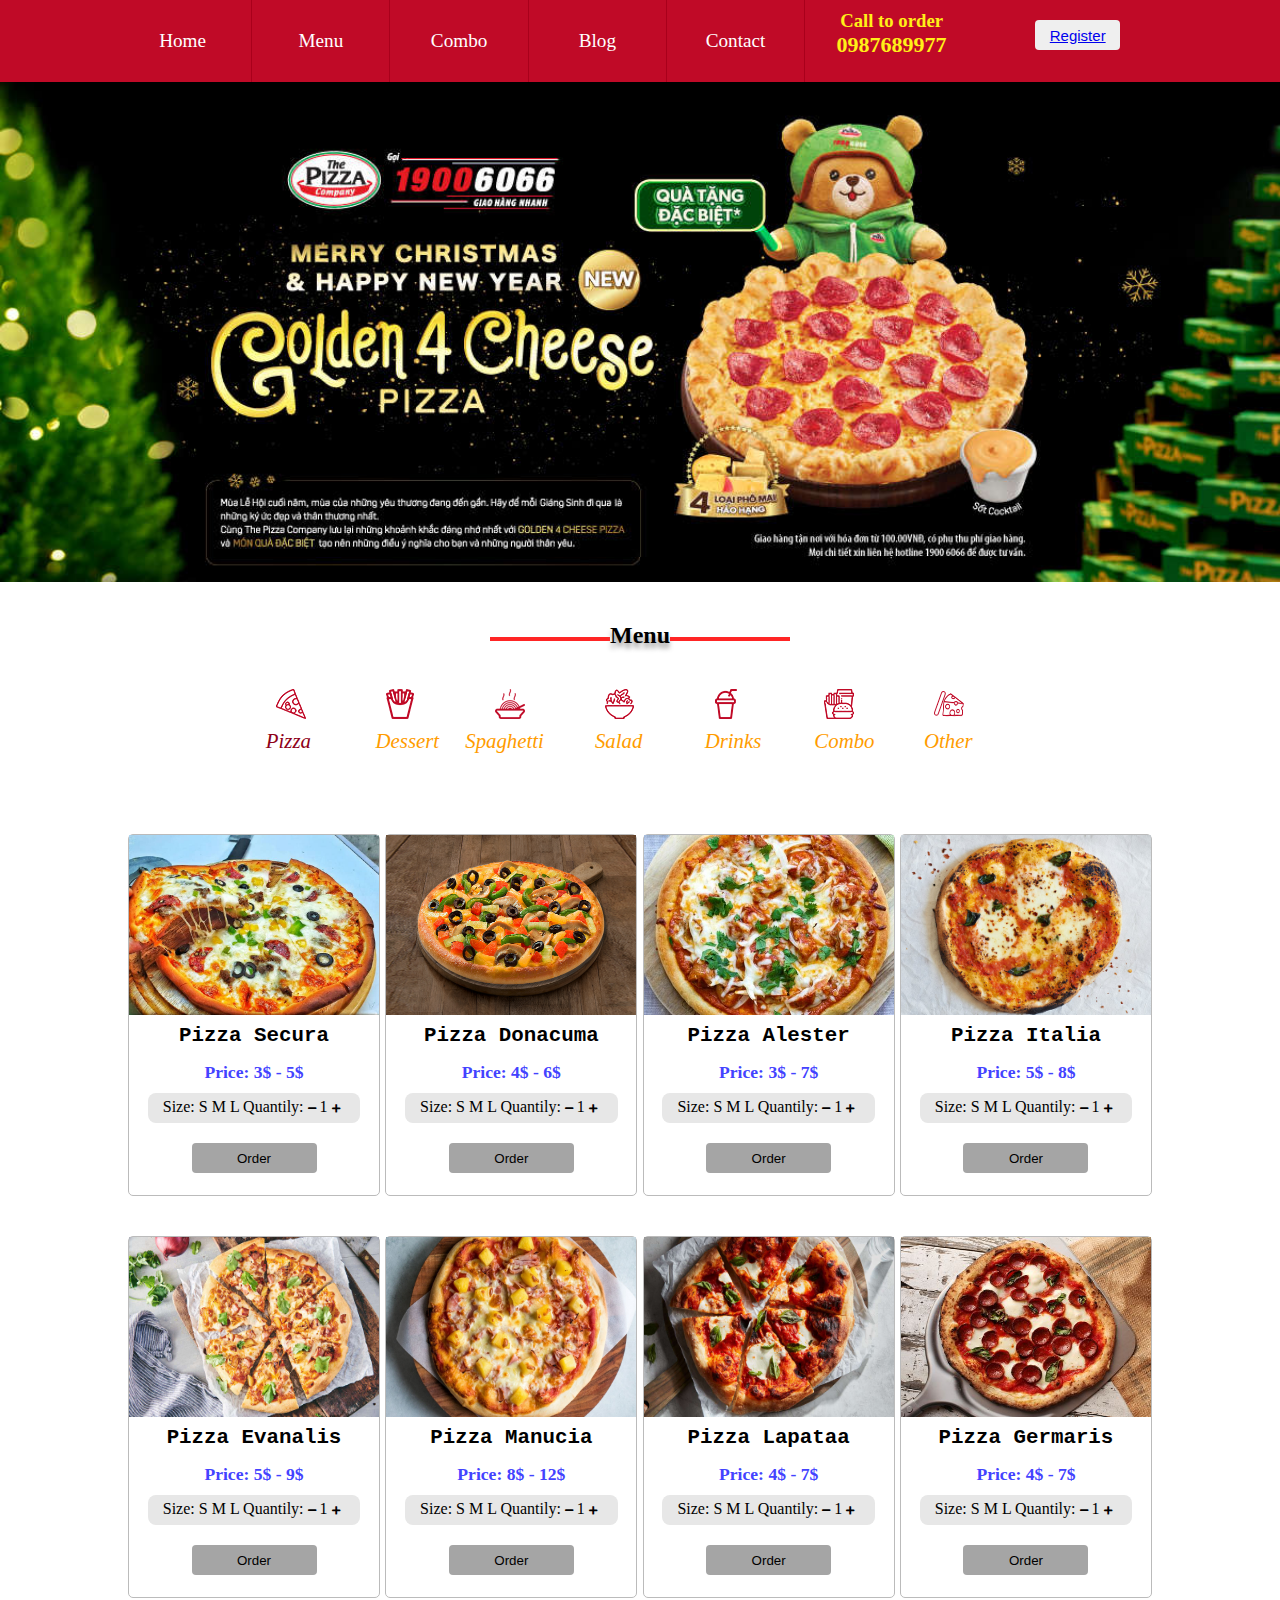
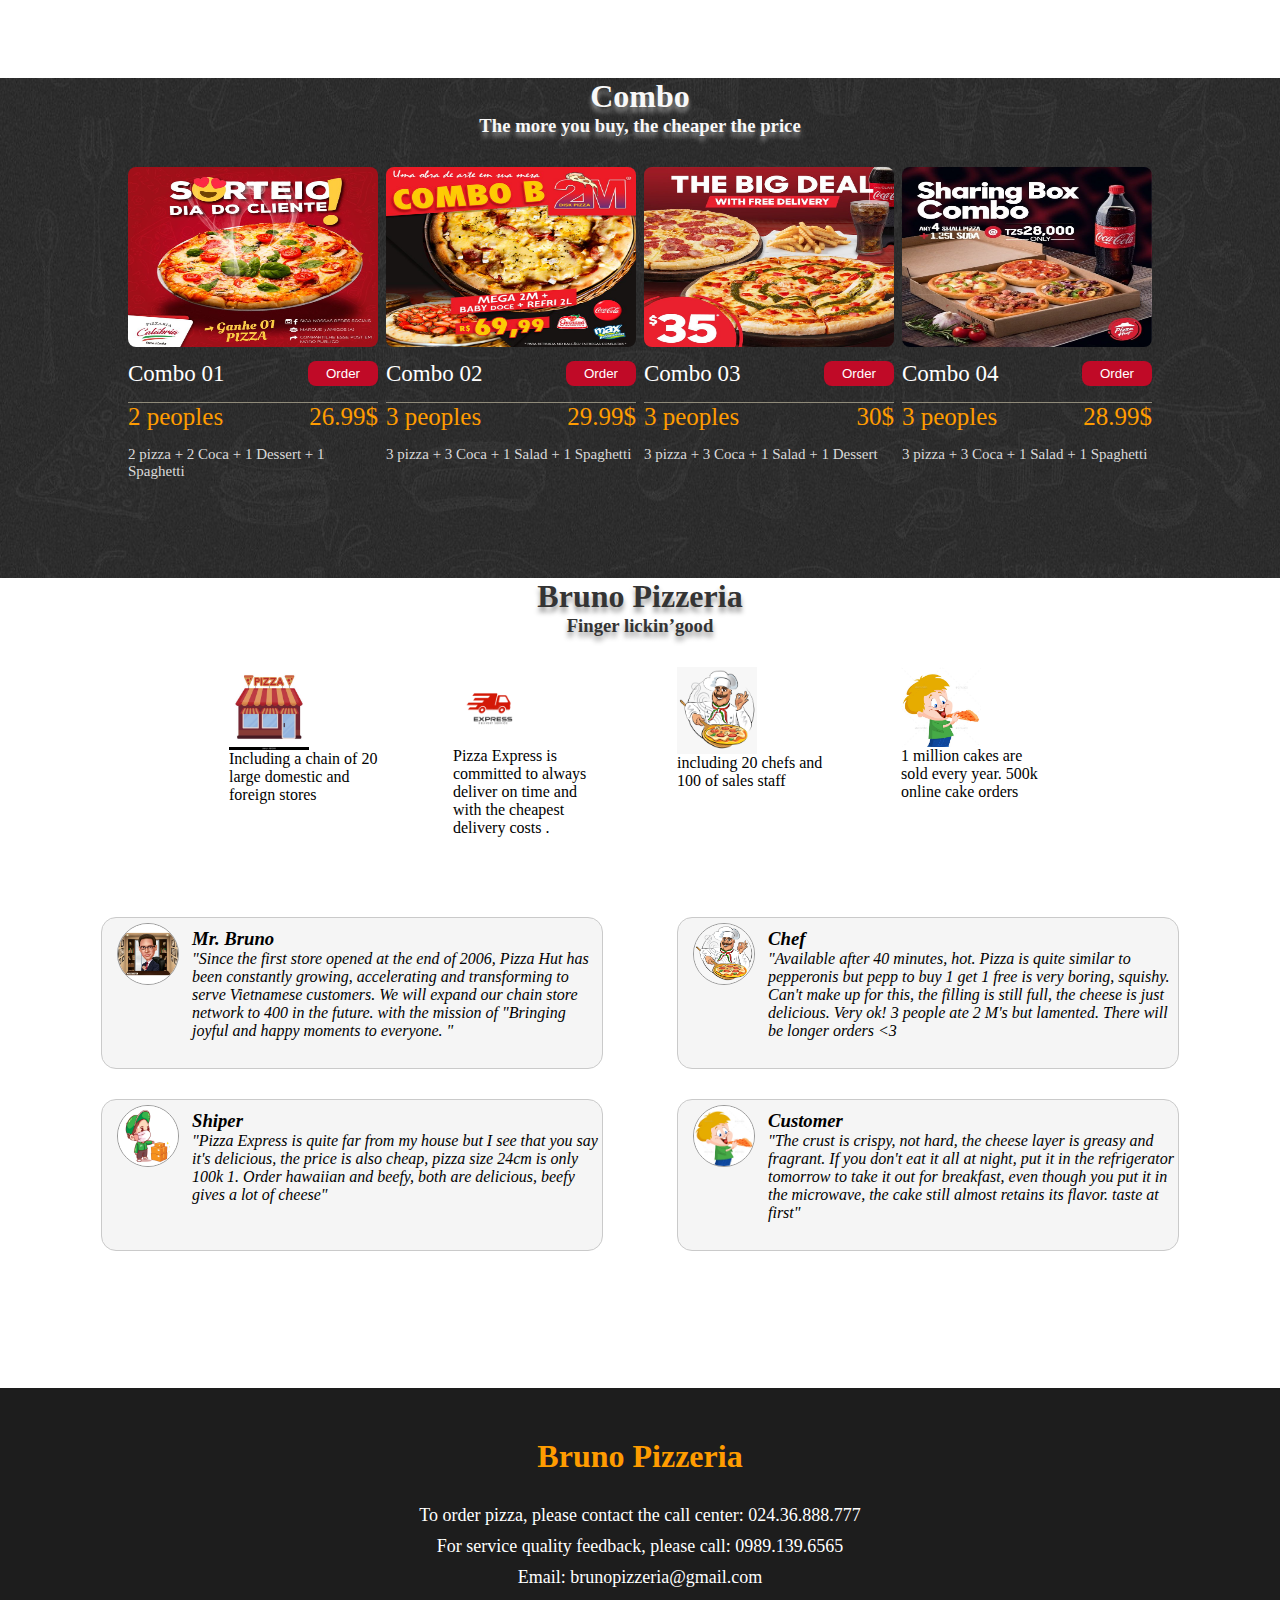
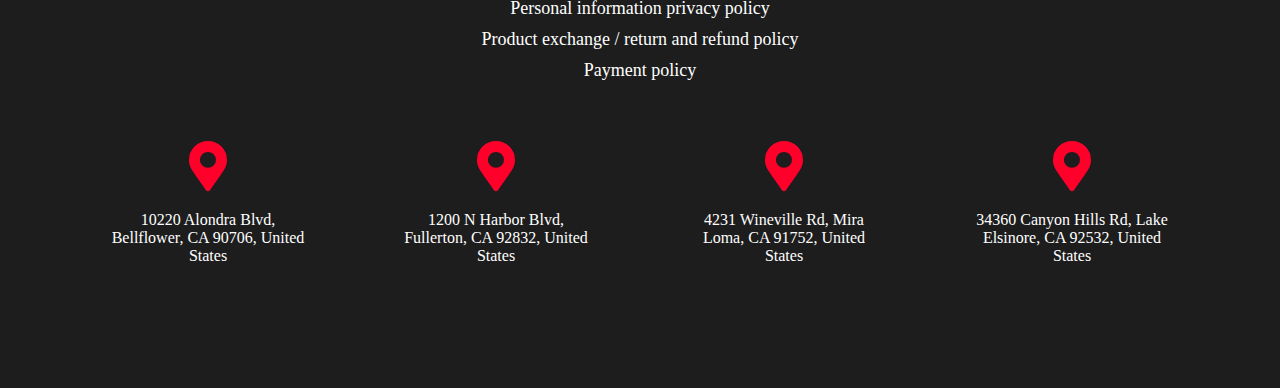
<file: index.html>
<!DOCTYPE html>
<html lang="en">
<head>
    <meta charset="UTF-8">
    <meta http-equiv="X-UA-Compatible" content="IE=edge">
    <meta name="viewport" content="width=device-width, initial-scale=1.0">
    <title>Pizza Store</title>
    <link rel="stylesheet" href="./css/index.css">
    <link rel="stylesheet" href="./fontawesome-free-5.15.4-web/css/all.min.css">
</head>
<body>
    <header class="header" id="header">
    </header>
    <main>
        <div class="slider">
            <div class="slide slide1 fade"></div>
            <div class="slide slide2 fade"></div>
            <div class="slide slide3 fade"></div>
            <div class="slide slide4 fade"></div>
            <div class="slide slide5 fade"></div>
        </div>
        <div class="cook-table" id="menu">
            <div class="menu-title">
                <div class="space"></div>
                <span>Menu</span>
                <div class="space"></div>
            </div>
            <div class="menu-container">
                <div class="pizza-type" id="pizza" onclick="loadProduct('pizza')">
                    <p class="pizzaTypeName">Pizza</p>
                </div>
                <div class="pizza-type" id="dessert" onclick="loadProduct('dessert')">
                    <p class="pizzaTypeName">Dessert</p>
                </div>
                <div class="pizza-type" id="spaghetti" onclick="loadProduct('spaghetti')">
                    <p class="pizzaTypeName">Spaghetti</p>
                </div>
                <div class="pizza-type" id="salad" onclick="loadProduct('salad')">
                    <p class="pizzaTypeName">Salad</p>
                </div>
                <div class="pizza-type" id="drink" onclick="loadProduct('drink')">
                    <p class="pizzaTypeName">Drinks</p>
                </div>
                <div class="pizza-type" id="combo" onclick="loadProduct('combo')">
                    <p class="pizzaTypeName">Combo</p>
                </div>
                <div class="pizza-type" id="other" onclick="loadProduct('other')">
                    <p class="pizzaTypeName">Other</p>
                </div>
            </div>
            <div class="menu-product">
                <div class="products" id="productsId">

                </div>                
            </div>
        </div>
        <div class="combo">
            <div class="combo-title">
                <h1>Combo</h1>
                <h3>The more you buy, the cheaper the price</h3>
            </div>
            <div class="products" id="product-combo">
                <div class="combo-item">
                    <img src="./img/combo1.jpg" alt="" class="pizza-img combo-img">
                    <div class="combo-container">
                        <span class="combo-name" >Combo 01</span><button class="btn-order">Order</button>
                        <div class="space-combo"></div>
                        <div class="combo-prices">
                            <p>2 peoples</p>
                            <p class="combo-price">26.99$</p>
                        </div>
                        <p class="combo-element">
                            2 pizza + 2 Coca + 1 Dessert + 1 Spaghetti
                        </p>
                    </div>
                </div>
                <div class="combo-item">
                    <img src="./img/combo2.jpg" alt="" class="pizza-img combo-img">
                    <div class="combo-container">
                        <span class="combo-name" >Combo 02</span><button class="btn-order">Order</button>
                        <div class="space-combo"></div>
                        <div class="combo-prices">
                            <p>3 peoples</p>
                            <p class="combo-price">29.99$</p>
                        </div>
                        <p class="combo-element">
                            3 pizza + 3 Coca + 1 Salad + 1 Spaghetti
                        </p>
                    </div>
                </div>
                <div class="combo-item">
                    <img src="./img/combo3.jpg" alt="" class="pizza-img combo-img">
                    <div class="combo-container">
                        <span class="combo-name" >Combo 03</span><button class="btn-order">Order</button>
                        <div class="space-combo"></div>
                        <div class="combo-prices">
                            <p>3 peoples</p>
                            <p class="combo-price">30$</p>
                        </div>
                        <p class="combo-element">
                            3 pizza + 3 Coca + 1 Salad + 1 Dessert
                        </p>
                    </div>
                </div>
                <div class="combo-item">
                    <img src="./img/combo4.jpg" alt="" class="pizza-img combo-img">
                    <div class="combo-container">
                        <span class="combo-name" >Combo 04</span><button class="btn-order">Order</button>
                        <div class="space-combo"></div>
                        <div class="combo-prices">
                            <p>3 peoples</p>
                            <p class="combo-price">28.99$</p>
                        </div>
                        <p class="combo-element">
                            3 pizza + 3 Coca + 1 Salad + 1 Spaghetti
                        </p>
                    </div>
                </div>               
            </div>
        </div>
        <div id="blog">
            <div class="combo-title" id="blog-title">
                <h1>Bruno Pizzeria</h1>
                <h3>Finger lickin’good</h3>
            </div>
            <div class="info">
                <div class="info-store">
                    <img src="./img/store.jpg" alt="">   
                    <p>Including a chain of 20 large domestic and foreign stores</p>
                </div>
                <div class="info-store">
                    <img src="./img/express.jpg" alt="">   
                    <p>Pizza Express is committed to always deliver on time and with the cheapest delivery costs .</p>
                </div>
                <div class="info-store">
                    <img src="./img/chef.png" alt="">   
                    <p>including 20 chefs and 100 of sales staff</p>
                </div>
                <div class="info-store">
                    <img src="./img/customer.jpg" alt="">   
                    <p>1 million cakes are sold every year. 500k online cake orders</p>
                </div>
            </div>
            <div class="blog">
                <div class="blog-item">
                    <div class="blog-account">
                        <img src="./img/manager.jpg" alt="" class="blog-img">
                    </div>
                    <article class="blog-container">
                        <h3>Mr. Bruno</h3>
                        <p class="blog-content">"Since the first store opened at the end of 2006, Pizza Hut has been constantly growing, accelerating and transforming to serve Vietnamese customers. We will expand our chain store network to 400 in the future. with the mission of "Bringing joyful and happy moments to everyone. "</p>                 
                    </article>
                </div>
                <div class="blog-item">
                    <div class="blog-account">
                        <img src="./img/chef.png" alt="" class="blog-img">
                    </div>
                    <article class="blog-container">
                        <h3>Chef</h3>
                        <p class="blog-content">"Available after 40 minutes, hot. Pizza is quite similar to pepperonis but pepp to buy 1 get 1 free is very boring, squishy. Can't make up for this, the filling is still full, the cheese is just delicious. Very ok! 3 people ate 2 M's but lamented. There will be longer orders <3</p>
                    </article>
                </div>   
                <div class="blog-item">
                    <div class="blog-account">
                        <img src="./img/shiper.jpg" alt="" class="blog-img">
                    </div>
                    <article class="blog-container">
                        <h3>Shiper</h3>
                        <p class="blog-content">"Pizza Express is quite far from my house but I see that you say it's delicious, the price is also cheap, pizza size 24cm is only 100k 1. Order hawaiian and beefy, both are delicious, beefy gives a lot of cheese"</p>
                    </article>
                </div>  
                <div class="blog-item">
                    <div class="blog-account">
                        <img src="./img/customer.jpg" alt="" class="blog-img">
                    </div>
                    <article class="blog-container">
                        <h3>Customer</h3>
                        <p class="blog-content">"The crust is crispy, not hard, the cheese layer is greasy and fragrant. If you don't eat it all at night, put it in the refrigerator tomorrow to take it out for breakfast, even though you put it in the microwave, the cake still almost retains its flavor. taste at first"</p>
                    </article>
                </div>               
            </div>
        </div>
    </main>

<!-- The Modal -->
<div id="myModal" class="modal">

  <!-- Modal content -->
  <div class="modal-content">
    <span class="close">&times;</span>
    <div class="modal-product">
        <h2 class="modal-title">Products in cart</h2>
        <div class="modal-product-items" id="modalItems">

        </div>
        <div class="modal-footer">
            <div class="modal-order">
                <a href="./order.html" class="order-detail">Go to cart</a>
            </div>
            <div class="modal-order">
                <a href="" >Continue order</a>
            </div>
            <div class="priceOrder-total">
                <p>Total: 9$</p>
            </div>
        </div>

    </div>
  </div>

</div>
    <footer id="contact">
    </footer>
    <script src="./js/index.js"></script>
    <script src="./js/loadHeaderFooter.js"></script>
</body>
</html>
</file>
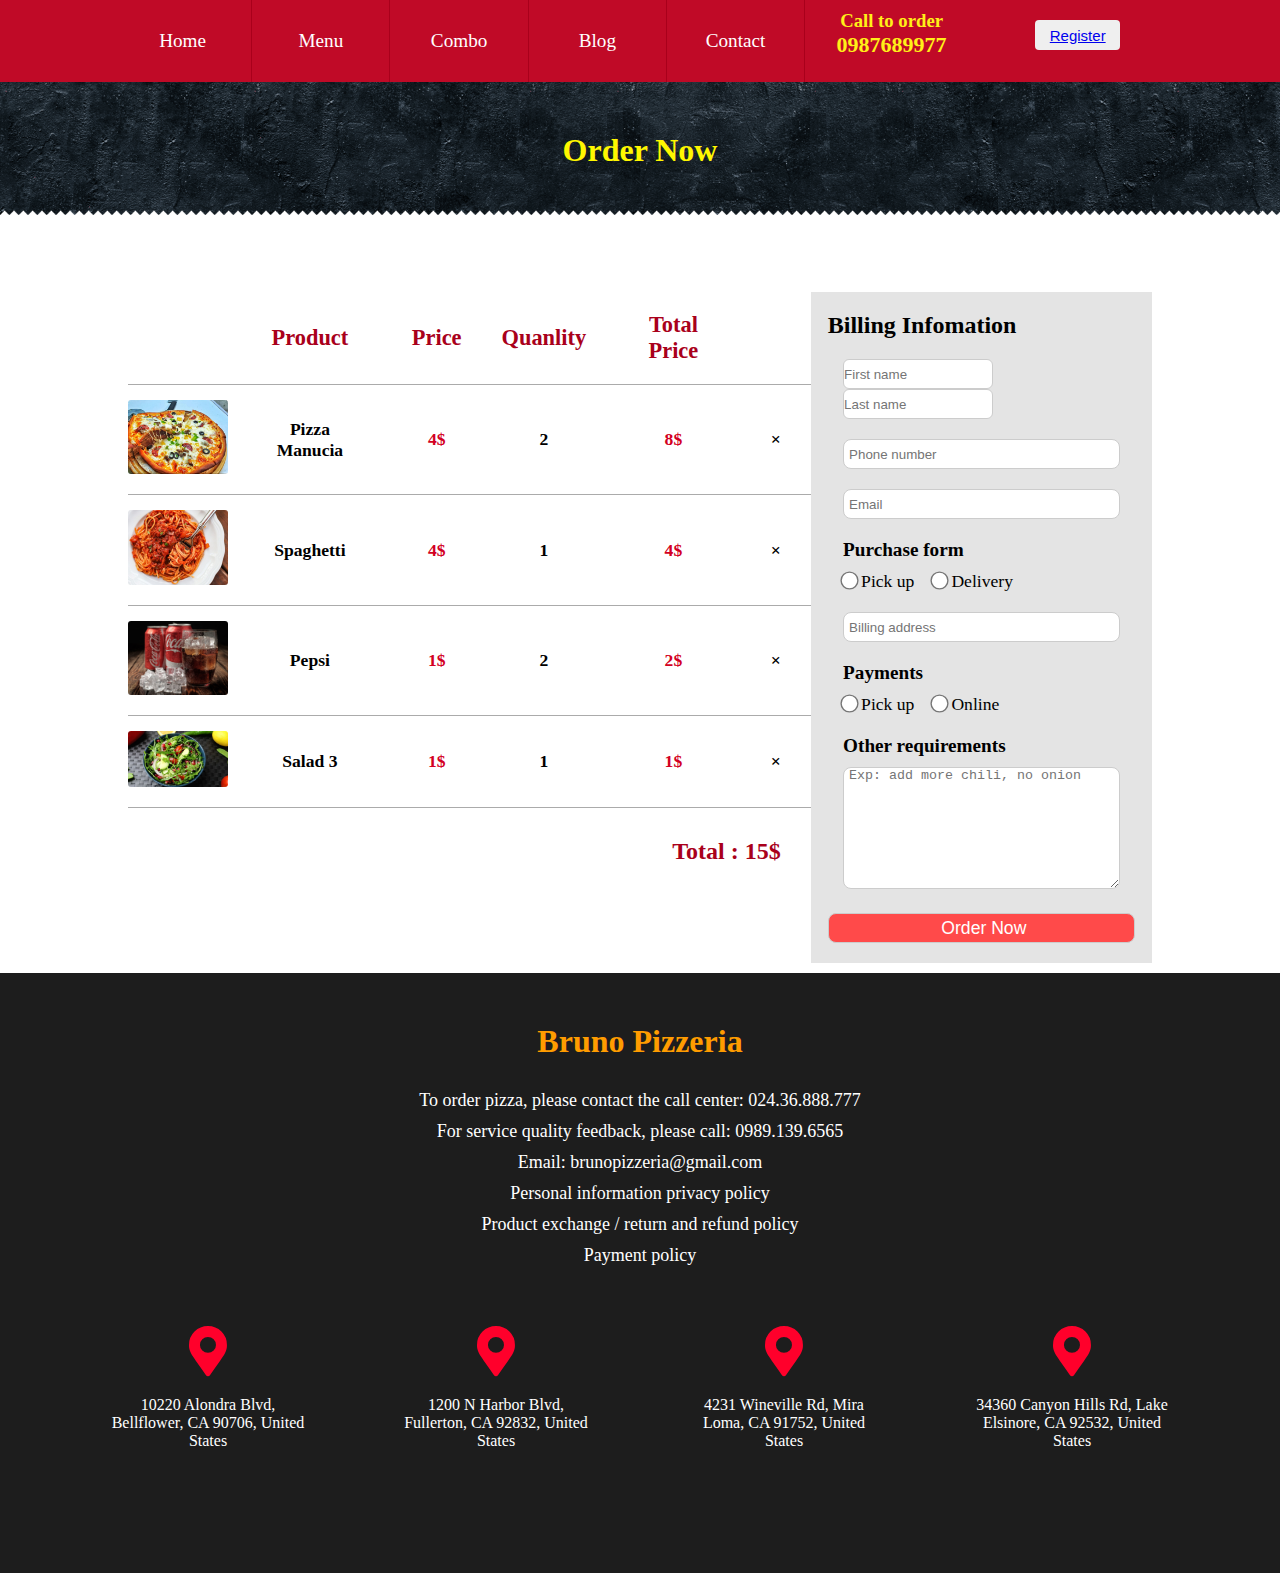
<file: order.html>
<!DOCTYPE html>
<html lang="en">
<head>
    <meta charset="UTF-8">
    <meta http-equiv="X-UA-Compatible" content="IE=edge">
    <meta name="viewport" content="width=device-width, initial-scale=1.0">
    <title>Pizza Store</title>
    <link rel="stylesheet" href="./css/index.css">
    <link rel="stylesheet" href="./fontawesome-free-5.15.4-web/css/all.min.css">
    <link rel="stylesheet" href="./css/order.css">
    <link rel="stylesheet" href="./css/registration.css">
</head>
<body>
    <header class="header" id="header">
    </header>
    <main>
        <div class="order-title">
            <h1>Order Now</h1>
        </div>
        <div class="order-container">
            <div class="order-product">
                <table>
                    <tr>
                        <th></th>
                        <th>Product</th>
                        <th>Price</th>
                        <th>Quanlity</th>
                        <th>Total Price</th>
                        <th></th>
                    </tr>
                    <tr>
                        <td class="img-td">
                            <img src="./img/pizza1.jpg" alt="" class="img-product">
                        </td>
                        <td>
                            <span class="td-name">Pizza Manucia</span>
                        </td>
                        <td class="td-price">
                            4$
                        </td>
                        <td>
                            2
                        </td>
                        <td class="td-price">
                            8$
                        </td>
                        <td>
                            <span>&times;</span>
                        </td>
                    </tr>
                    <tr>
                        <td class="img-td">
                            <img src="./img/spaghetti1.jpg" alt="" class="img-product">
                        </td>
                        <td>
                            <span class="td-name">Spaghetti</span>
                        </td>
                        <td class="td-price">
                            4$
                        </td>
                        <td>
                            1
                        </td>
                        <td class="td-price">
                            4$
                        </td>
                        <td>
                            <span>&times;</span>
                        </td>
                    </tr>
                    <tr>
                        <td class="img-td">
                            <img src="./img/drink2.jpg" alt="" class="img-product">
                        </td>
                        <td>
                            <span class="td-name">Pepsi</span>
                        </td>
                        <td class="td-price">
                            1$
                        </td>
                        <td>
                            2
                        </td>
                        <td class="td-price">
                            2$
                        </td>
                        <td>
                            <span>&times;</span>
                        </td>
                    </tr>
                    <tr>
                        <td class="img-td">
                            <img src="./img/salad1.jpg" alt="" class="img-product">
                        </td>
                        <td>
                            <span class="td-name">Salad 3</span>
                        </td>
                        <td class="td-price">
                            1$
                        </td>
                        <td>
                            1
                        </td>
                        <td class="td-price">
                            1$
                        </td>
                        <td>
                            <span>&times;</span>
                        </td>
                    </tr>      
                </table>
                <div class="total-price">
                    <h2>Total : 15$</h2>
                </div>
            </div>
            <div class="order-pay">
                <form action="http://mercury.swin.edu.au/it000000/cos10005/surveytest.php" method="post" class="form-order" id="form-2">
                    <h2>Billing Infomation</h2>
                    <div class="form-item">
                        <input type="text" name="First_Name" class= "nameOrder" placeholder="First name" id="firstName">
                        <input type="text" name="Last_Name" class="nameOrder" placeholder="Last name" id="lastName">    
                        <span class="form-massage"></span>                        
                    </div>
                    <div class="form-item">
                        <input type="number" class="orderInput" name="Phone" placeholder="Phone number" id="phone">
                        <span class="form-massage"></span>
                    </div>
                    <div class="form-item">
                        <input type="text" name="Email" id="email" class="orderInput" placeholder="Email">
                        <span class="form-massage"></span>
                    </div>
                    <div class="form-item radio">
                        <label for="purchaseForm">Purchase form</label>
                        <div>
                            <input type="radio" name="Purchase" id="pickup" class="checkboxOrder" value="Pick up" onclick="selectPickupRadio('pickup', 'deliveryAddress'), removeAutoFillAddress('pickup','autoFill')"><span >Pick up</span>
                            <input type="radio" name="Purchase" id="delivery" class="checkboxOrder" value="Delivery" onclick="selectDeliveryRadio('delivery', 'deliveryAddress'), autoFillAddress('delivery','autoFill')"><span>Delivery</span>                            
                        </div>
                        <span class="form-massage"></span>
                    </div>
                    <div class="form-item" id="deliveryAddress">
                        <input type="text" name="Delivery_Address" id="deliveryAddressInput" class="orderInput" placeholder="Delivery address">
                        <span class="form-massage"></span>
                    </div>
                    <div class="checkbox-form" id="autoFill">
                        <input type="checkbox" name="" id="autoFillInputCheckbox">
                        <label for="">Same as delivery address</label>
                    </div>
                    <div class="form-item">
                        <input type="text" name="Billing_Address" id="billingAddress" class="orderInput" placeholder="Billing address">
                        <span class="form-massage"></span>
                    </div>

                    <div class="form-item radio">
                        <label for="payment">Payments</label>
                        <div>
                            <input type="radio" name="Payments" id="pickupPay" class="checkboxOrder" value="Pickup Pay" onclick="selectPickupRadio('pickupPay', 'credit')"><span>Pick up</span>
                            <input type="radio" name="Payments" id="onlinePay" class="checkboxOrder" value="Online Pay" onclick="selectDeliveryRadio('onlinePay', 'credit')"><span>Online</span>                            
                        </div>
                        <span class="form-massage"></span>
                    </div>
                    <div class="form-item radio" id="credit">
                        <label for="creditCard">Credit card</label>
                        <select name="Credit_Card" id="creditCard">
                            <option value="Visa">Visa</option>
                            <option value="MasterCard">Master Card</option>
                            <option value="AmericanExpress">American Express</option>
                        </select>
                        <!-- <div> -->
                            <input type="number" name="Credit_Card_Number" id="creditcardnumber" class="orderInput" placeholder="Credit card number">   
                        <!-- </div> -->
                        <span class="form-massage"></span>
                    </div>
                    <div class="form-item radio">
                        <label for="Orther_Requirements">Other requirements</label>
                        <div>
                            <textarea name="Orther_Requirements" id="textareaOrder" class="orderInput" cols="30" rows="8" placeholder="Exp: add more chili, no onion"></textarea>
                        </div>
                    </div>
                    
                        <button type="submit" class="orderInput" id="orderSubmit">Order Now</button>
                    
                </form>
            </div>
        </div>
    </main>
    <footer id="contact">
    </footer>
    <script src="./js/loadHeaderFooter.js"></script>
    <script src="./js/order.js"></script>
    <script src="./js/validateRegistration.js"></script>
    <script>
        Validator({
            form: 'form-2',
            formMassage: '.form-massage',
            rules: [
                Validator.isRequired('#firstName'), 
                Validator.isRequired('#lastName'),  
                Validator.isRequired('#billingAddress'),   
                Validator.isRequired('#email'),  
                Validator.isRequired('#phone'), 
                Validator.isRequired('#creditcardnumber'), 
                
                Validator.minLength('#phone', 10),        
                Validator.isEmail('#email'),
            ]
        });

        window.onload = function(){
            let delivery = document.getElementsByClassName('checkboxOrder');
            for(let i = 0; i < delivery.length; i++){
                delivery[i].checked = false;
            }
            
        }
    </script>
</body>
</html>
</file>
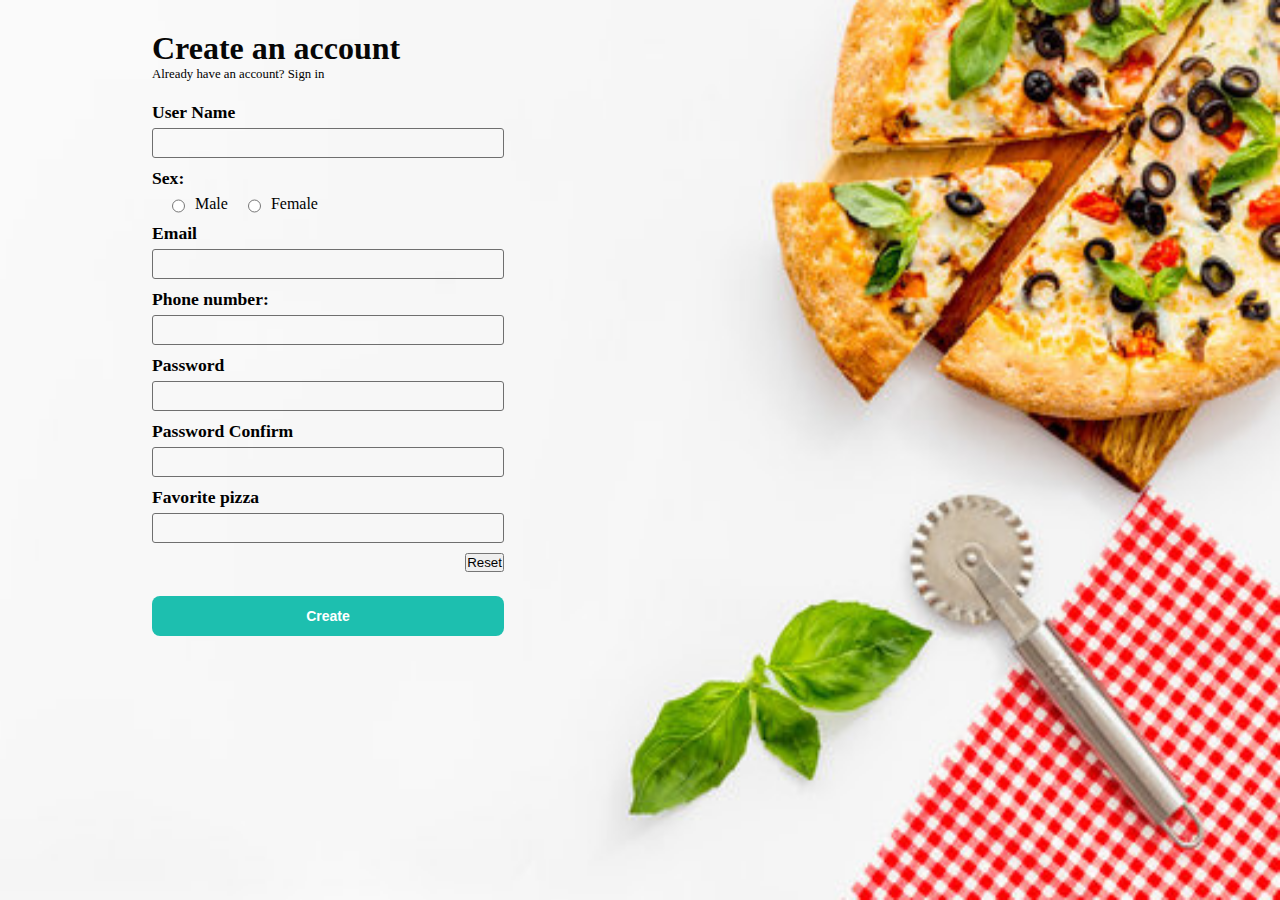
<file: registration.html>
<!DOCTYPE html>
<html lang="en">
<head>
    <meta charset="UTF-8">
    <meta http-equiv="X-UA-Compatible" content="IE=edge">
    <meta name="viewport" content="width=device-width, initial-scale=1.0">
    <title>Đăng Ký</title>
    <link rel="stylesheet" href="./css/registration.css">
    <script src = "./js/validateRegistration.js"></script>
</head>
<body>
    <div class="main">
    
        <form action="http://mercury.swin.edu.au/it000000/cos10005/surveytest.php" method="post" class="form" id="form-1" >
            <h3 class="heading">Create an account</h3>
            <p class="desc">Already have an account? Sign in</p>
            <div class="space"></div>
            <div class="form-group">
                <label for="fullname" class="form-lable">User Name</label>
                <input type="text" id="fullname" name="fullname" placeholder="" class="form-control">
                <span class="form-massage"></span>
            </div> 
            <div class="form-group">
                <label for="fullname" class="form-lable">Sex:</label>
                <div class="sexinput">
                    <input type="radio" id="" name="sex" value="Male"> <span>Male</span>
                    <input type="radio" name="sex" id="" value="Female"> <span>Female</span>                   
                </div>
                <span class="form-massage"></span>
            </div>
            <div class="form-group">
                <label for="email" class="form-lable">Email</label>
                <input type="text" id="email" name="email"  class="form-control">
                <span class="form-massage"></span>
            </div>
            <div class="form-group">
                <label for="phone" class="form-lable">Phone number:</label>
                <input type="number" id="phone" name="phone"  class="form-control">
                <span class="form-massage"></span>
            </div>
            <div class="form-group">
                <label for="password" class="form-lable">Password</label>
                <input type="password" id="password" name="password"  class="form-control">
                <span class="form-massage"></span>
            </div>

            <div class="form-group">
                <label for="password_confirm" class="form-lable">Password Confirm</label>
                <input type="password" id="password_confirm" name="password_confirm"  class="form-control">
                <span class="form-massage"></span>
            </div>
            <div class="form-group">
                <label for="favorite" class="form-lable">Favorite pizza</label>
                <input type="text" list="pizza" class="form-control" name="favorite_pizza">
                <span class="form-massage"></span>
            </div>
            <button type="reset" class="btn-reset">Reset</button>
            <!-- <input type="submit" value="submit"> -->
            <button class="form-submit submit_disabled" id = "submit_register" type="submit">Create</button>
        </form>
    </div>
    <datalist id="pizza">
        <option>Pizza Secura</option>
        <option>Pizza Donacuma</option> 
        <option>Pizza Alester</option> 
        <option>Pizza Italia</option> 
        <option>Pizza Evanalis</option> 
        <option>Pizza Manucia</option> 
        <option>Pizza Lapataa</option> 
    </datalist>

    <script>
        Validator({
            form: 'form-1',
            formMassage: '.form-massage',
            rules: [
                Validator.isRequired('#fullname'),    
                Validator.isRequired('#email'),  
                Validator.isRequired('#phone'),            
                Validator.isEmail('#email'),
                Validator.isRequired('#password'),
                Validator.minLength('#password', 8),
                Validator.isRequired('#password_confirm'), 
                Validator.isConfirmPassword('#password_confirm', function(){
                    return document.querySelector('#password').value;
                })
            ]
        });
    </script>
</body>
</html>
</file>
<file: css/index.css>
*{
    margin: 0;
    padding: 0;
}
header{

    background-color: #c00a27;
}
nav{
    width: 90%;
    margin: auto;
    display: flex;
    position: relative;
}
.nav-menu{
    display: flex;
    margin-left: 50px;
    width: 60%;
}
.nav-item{
    display: block;
    width: 20%;
    list-style-type: none;
    text-align: center;
    padding: 30px 0;
    border-right: 1px solid #a9001b;
}
.nav-item:hover{
    background-color: #8e0119;
}
.nav-item a{
    color: #fff;
    font-size: 1.2rem;
    text-decoration: none;
}
.phone{
    width: 15%;
    color: rgb(255, 240, 24);
    text-align: center;
    margin-top: 10px;

}
.phone span{
    font-size: 22px;
    font-weight: 600;
}
.btn-header{
    top: 20px;
    width: 15%;
    right: 8px;
    position: absolute;
}
.btn{
    width: 85px;
    height: 30px;
    outline: none;
    border: none;
    border-radius: 4px;
    font-size: 15px;
}
.login{
    color: rgb(0, 0, 0);
    background-color: rgb(255, 166, 32);
}

main{
    width: 100%;
}
.slider{  
    width: 100%;
    position: relative;
}
.slide1{
    background: url("../img/slide8.jpeg");
}
.slide2{
    background: url("../img/slideShow3.jpg");
}
.slide3{
    background: url("../img/slideShow2.jpg");
}
.slide4{
    background: url("../img/slideShow6.jpg");
}
.slide5{
    background: url("../img/slideShow1.jpg");
}
.slide{
    width: 100%;
    height: 500px;
    background-size: 100% 100%;
    background-repeat: no-repeat;
    display: none;
}

.fade{
    animation-duration: 2.5s;
    animation-name: fade;
}
@keyframes fade{
    from{
        opacity: 0.4;
    }
    to{
        opacity: 1;
    }
}

.menu-title{
    display: flex;
    margin-top: 40px;
    font-size: 1.5rem;
    font-weight: 600;
    font-family: cursive;
    width: 50%;
    margin-left: auto;
    margin-right: auto;
    justify-content: center;
    text-shadow: 0px 5px 5px #999999;
}
.space{
    width: 120px;
    height: 4px;
    background-color: rgb(255, 37, 37);
    margin-top: 15px;
}
.menu-container{
    display: flex;
    width: 60%;
    justify-content: space-around;
    height: 50px;
    margin: 40px auto;
    flex-wrap: wrap;
}
.pizza-type{
    width: 70px;
}
.pizza-type p{
    font-size: 1.3rem;
    font-family: cursive;
    font-weight: 500;
    margin-top: 40px;
    margin-left: -10px;
    color: #ff9c00;
    font-style: italic;
}
.colorPizzaType{
    color: #8e0119 !important;
}
#spaghetti p{
    margin-left: -30px;
}
#pizza{
    background: url('../img/icon_pizza_active.png') no-repeat;
}
#dessert{
    background: url('../img/icon_khaivi_active.png') no-repeat;
}
#spaghetti{
    background: url('../img/icon_myi_active.png') no-repeat;
}
#salad{
    background: url('../img/icon_salad_active.png') no-repeat;
    
}
#drink{
    background: url('../img/icon_douong_active.png') no-repeat;
}
#combo{
    background: url('../img/icon_combo_active.png') no-repeat; 
}
#other{
    background: url('../img/icon-phomai-hover.png') no-repeat;
}
@media only screen and (max-width: 1000px){
    .pizza-type p{
        font-size: 0.9rem;
    }
}
.menu-product{
    margin-top: 55px;
}
@media only screen and (max-width: 800px){
    .menu-product{
        margin-top: 100px;
    }
    .combo-item{
        width: 180px;
        height: 280px;
    }
    .combo-name{
        font-size: 18px !important;
    }
}
@media only screen and (max-width: 1200px){

    #product-combo{
        width: 100%;
    }
}
@media only screen and (max-width: 1130px){
    #blog{
        height: 1100px !important;
    }
}
.products{
    width: 80%;
    display: flex;
    margin: 10px auto;
    flex-wrap: wrap;
    justify-content: space-between;
    align-content: space-between;
}
.product{
    width: 250px;
    height: 360px;
    border: 1px solid rgb(187, 187, 187);
    border-radius: 5px;
    margin-top: 40px;
    position: relative;
}
.product:hover{
    cursor: pointer;
    box-shadow: rgba(14, 30, 37, 0.12) 0px 5px 7px 0px, rgba(14, 30, 37, 0.32) 0px 5px 17px 0px;
}
.pizza-img{
    width: 100%;
    height: 180px;
}
.product-name{
    text-align: center;
    font-family: monospace;
    font-size: 1.3rem;
    font-weight: 700;
    margin-top: 5px;
}
.product-price{
    text-align: center;
    margin-top: 15px;
    color: rgb(67, 67, 255);
    font-size: 1.1rem;
    font-weight: 600;
}
.size{
    background-color: rgb(231, 231, 231);
    width: 85%;
    height: 30px;
    border-radius: 8px;
    margin: 10px auto;
}
.minus,
.add{
    font-size: 0.6rem !important;
}
.size p{
    padding-left: 15px;
    padding-top: 5px;
}
.size span:hover,
.size i:hover{
    color: crimson;
    cursor: pointer;
}
.btn-buy{
    width: 50%;
    margin: 20px auto;
}
.buy{
    width: 125px;
    height: 30px;
    text-align: center;
    outline: none;
    border: none;
    border-radius: 4px;
    background-color: rgb(165, 165, 165);
}
.buy-click{
    background-color: crimson;
    color: #fff;  
}
.buy:hover{
    background-color: crimson;
    color: #fff;
}
.product-hover{
    position: absolute;
    width: 250px;
    height: 230px;
    background-color: #fff;
    display: none;
}
.product-hover-content{
    margin-left: 3px;
    margin-top: 5px;
}
.product:hover .product-hover{
    display: block !important;
}
.combo{
    width: 100%;
    height: 500px;
    background-image: url("../img/backgoundCombo.jpg");
    background-size: 100% 100%;
    margin-top: 80px;
}
.combo-title{
    color: rgb(248, 248, 248);
    width: 50%;
    margin-left: auto;
    margin-right: auto;
    text-align: center;
    text-shadow: 0px 5px 5px #999999;
    font-family: cursive;
    margin-bottom: 30px;
}
#product-combo{
    flex-wrap: nowrap;
}
.combo-item{
    width: 250px;
    height: 360px;
}
.combo-img{
    border-radius: 8px;
}
.combo-container{
    margin-top: 10px;
}
.combo-name{
    font-size: 23px;
    font-family: cursive;
    color: #fff;
}
.btn-order{
    background-color: #c00a27;
    height: 25px;
    width: 70px;
    outline: none;
    border: none;
    border-radius: 8px;
    color: #fff;
    float: right;
}
.space-combo{
    width: 100%;
    height: 0.5px;
    background-color: rgb(144, 139, 122);
    margin-top: 15px;
}
.combo-prices{
    display: flex;
    justify-content: space-between;
    font-size: 25px;
    color: #ff9c00;
    font-family: cursive;
}
.combo-element{
    color: rgb(218, 218, 218);
    font-size: 15px;
    margin-top: 15px;
}
#blog-title{
    color: #343434;
}
#blog{
    width: 100%;
    height: 800px;
    position: relative;
}
.blog{
    display: flex;
    justify-content: space-around; 
    width: 90%;
    margin: 0 auto;
    flex-wrap: wrap;
}
.blog-item{
    border: 1px solid #cacaca;
    height: 150px;
    width: 500px;
    border-radius: 15px;
    background-color: #f5f5f5;
    display: flex;
    margin-top: 30px;
}
.blog-account{
    margin-top: 5px;
    margin-left: 15px;
}
.blog-img{
    width: 60px;
    height: 60px;
    border-radius: 50%;
    border: 1px solid #999999;
}
.blog-container{
    font-style: italic;
    margin-left: 13px;
    margin-top: 10px;
}
#contact{
    width: 100%;
    height: 600px ;
    background-color: rgb(29, 29, 29);
    margin-top: 10px;
}
.contact-container{
    width: 100%;
    text-align: center;
}
.contact-container h1{
    color: #ff9c00;
    padding: 50px 0 20px 0;
}
.contact-container p{
    color: #fff;
    font-size: 18px;
    padding-top: 10px;
    font-family:cursive;
}
.info{
    width: 70%;
    height: 200px;
    margin: 20px auto;
    display: flex;
    justify-content: space-around;
}
.info-store{
    display: flex;
    flex-direction: column;
    width: 150px;
}
.info-store img{
    width: 80px;
}
.address{
    display: flex;
    justify-content: space-around;
    width: 90%;
    margin: 60px auto;
    color: rgb(255, 255, 255);
}
.address-item{
    text-align: center;
    width: 200px;
}
.address-item i{
    color: #ff002b;
    font-size: 50px;
}
.address-item p{
    margin-top: 20px;
}

.modal {
    display: none; 
    position: fixed; 
    z-index: 1;
    padding-top: 100px; 
    left: 0;
    top: 0;
    width: 100%;
    height: 100%; 
    overflow: auto;
    background-color: rgb(0,0,0);
    background-color: rgba(0,0,0,0.4); 
}

.modal-content {
    background-color: #fefefe;
    margin: auto;
    padding: 30px;
    border: 1px solid #888;
    width: 30%;
    height: auto;
    border-radius: 8px;
}
.modal-title{
    text-align: center;
    color: #a9001b;
    margin-bottom: 20px
}
.modal-content-item{
    height: 80px;
    display: flex;
    position: relative;
}
.modal-product{
    margin-top: 30px;
    border: 1px solid #999999;
    border-radius: 6px;
    padding: 10px;
}
.modal-price-product{
    margin-left: 30px;
    
}
.modal-img-product{
    height: 60px;
    width: 80px;
}
.modal-product-name{
    color: #a9001b;
}
.modal-product-price{
    font-size: 1.1rem;
    margin-top: 5px;
}
.delete-product{
    position: absolute;
    right: 20px;
    font-size: 1.5rem;
}

.close {
    color: #aaaaaa;
    float: right;
    font-size: 28px;
    font-weight: bold;
}
  
.close:hover,
.close:focus,
.delete-product:hover{
    color: #000;
    text-decoration: none;
    cursor: pointer;
}
.modal-footer{
    display: flex;
    position: relative;
}
.modal-order{
    margin-left: 20px;
}
.priceOrder-total{
    position: absolute;
    right: 20px;
    color: #a9001b;
    font-weight: 600;
    font-size: 1.1rem;
}
</file>
<file: css/order.css>
.order-title{
    background: url("../img/bg_title.png") no-repeat;
    background-size: 100%;
    width: 100%;
    height: 200px;
}
.order-title h1{
    text-align: center;
    padding-top: 50px;
    color: rgb(255, 247, 0);
    font-family: cursive;
}
.order-container{
    display: flex;
    width: 80%;
    margin: 10px auto;
    flex-wrap: wrap;
}
.order-product{
    flex: 4;
}
.order-pay{
    flex: 2;
    background-color: rgb(228, 228, 228);
}
.form-order{
    width: 90%;
    margin: 20px auto;   
}
.form-item{
    width: 90%;
    margin: 20px auto ;
}
.nameOrder{
    width: 150px;
    height: 30px;
    border: 1px solid #ccc;
    border-radius: 6px;
}
.orderInput{
    width: 100%;
    height: 30px;
    border: 1px solid #ccc;
    border-radius: 8px;
    padding-left: 5px;
    outline: none;
}
.checkboxOrder{
    transform: scale(1.4);
}
.radio div span{
    font-size: 1.1rem;
    margin: -2px 15px 0 5px;
}
.deliveryAddress{
    display: block !important;
}
.radio label{
    font-size: 1.2rem;
    font-weight: 600;
}
.radio div{
    margin-top: 10px;
}
#credit{
    display: none;
}
#creditCard{
    border-color: #ccc;
    height: 20px;
    border-radius: 4px;
}
#textareaOrder{
    height: 100%;
}
#orderSubmit{
    background-color: rgb(255, 74, 74);
    color: #fff;
    font-size: 1.1rem;
}
#deliveryAddress{
    display: none;
}   
.checkbox-form{
    margin-bottom: -15px;
    margin-left: 15px;
    display: none;
}
.img-product{
    width: 100px;
    border-radius: 3px;
}
table{
    border-collapse: collapse;
    width: 100%;
}
.img-td{
    padding: 15px 0 !important;
}
td{
    border-bottom: 1px solid #ababab;
    text-align: center;
    padding: 0 30px;
    font-size: 1.1rem;
    font-weight: 600;
}
.td-price{
    color: #d30023;
}
th{
    border-bottom: 1px solid #ababab;
    font-size: 1.4rem;
    color: #a9001b;
    padding: 20px ;
}
.total-price{
    float: right;
    margin-top: 30px;
    margin-right: 30px;
    color: #a9001b;
}
</file>
<file: css/registration.css>
*{
    margin: 0;
    padding: 0;
    box-sizing: border-box;
}
.main{
    background: url("../img/loginBackground1.jpg") no-repeat;
    width: 100%;
    background-size: 100% 100vh;
    min-height: 100vh;
}
.heading{
    font-size: 2rem;
    color: rgb(7, 7, 7);
}
.desc{
    color: #000000;
    font-size: 0.8em;
    margin-bottom: 20px;
}
.form-lable{
    font-weight: 700;
    font-size: 1.1rem;
}
.form{
    width: 400px;
    min-height: 100px;
    padding :30px 24px;
    margin-left: 10%;
    align-self: center;
    
}
.form-group{
    display: flex;
    flex-direction: column;
    margin-bottom: 10px;
}
.form-lable,
.form-massage{
    text-align: left;
    color: rgb(0, 0, 0);
}
.form-control{
    border-radius: 3px;
    height: 30px;
    padding: 8px 12px;
    outline: none;
    border: 1px solid rgb(111, 111, 111);
    background: transparent;
    color: rgb(0, 0, 0);
    margin-top: 5px;
}
.form-control:hover{
    border-color: #1dbfaf;
}
.form-submit{
    margin-top: 24px;
    padding: 12px 16px;
    outline: none;
    border-radius: 8px;
    font-size: 14px;
    background-color: #1dbfaf;
    color: #fff;
    border: none;
    width: 100%;
    font-weight: 600;
}
.invalid .form-massage{
    color: #f33a58;
    font-size: 0.8rem;
    margin-top: 2px;
    display: block;
}
.invalid .form-control{
    border-color: #f33a58;
}
.sexinput{
    display: flex;
    margin-top: 10px;
}
.sexinput input{
    margin-left: 20px;
    
}
.sexinput span{
    margin-top: -4px; 
    margin-left: 10px;
}
.btn-reset{
    float: right;
}
</file>
